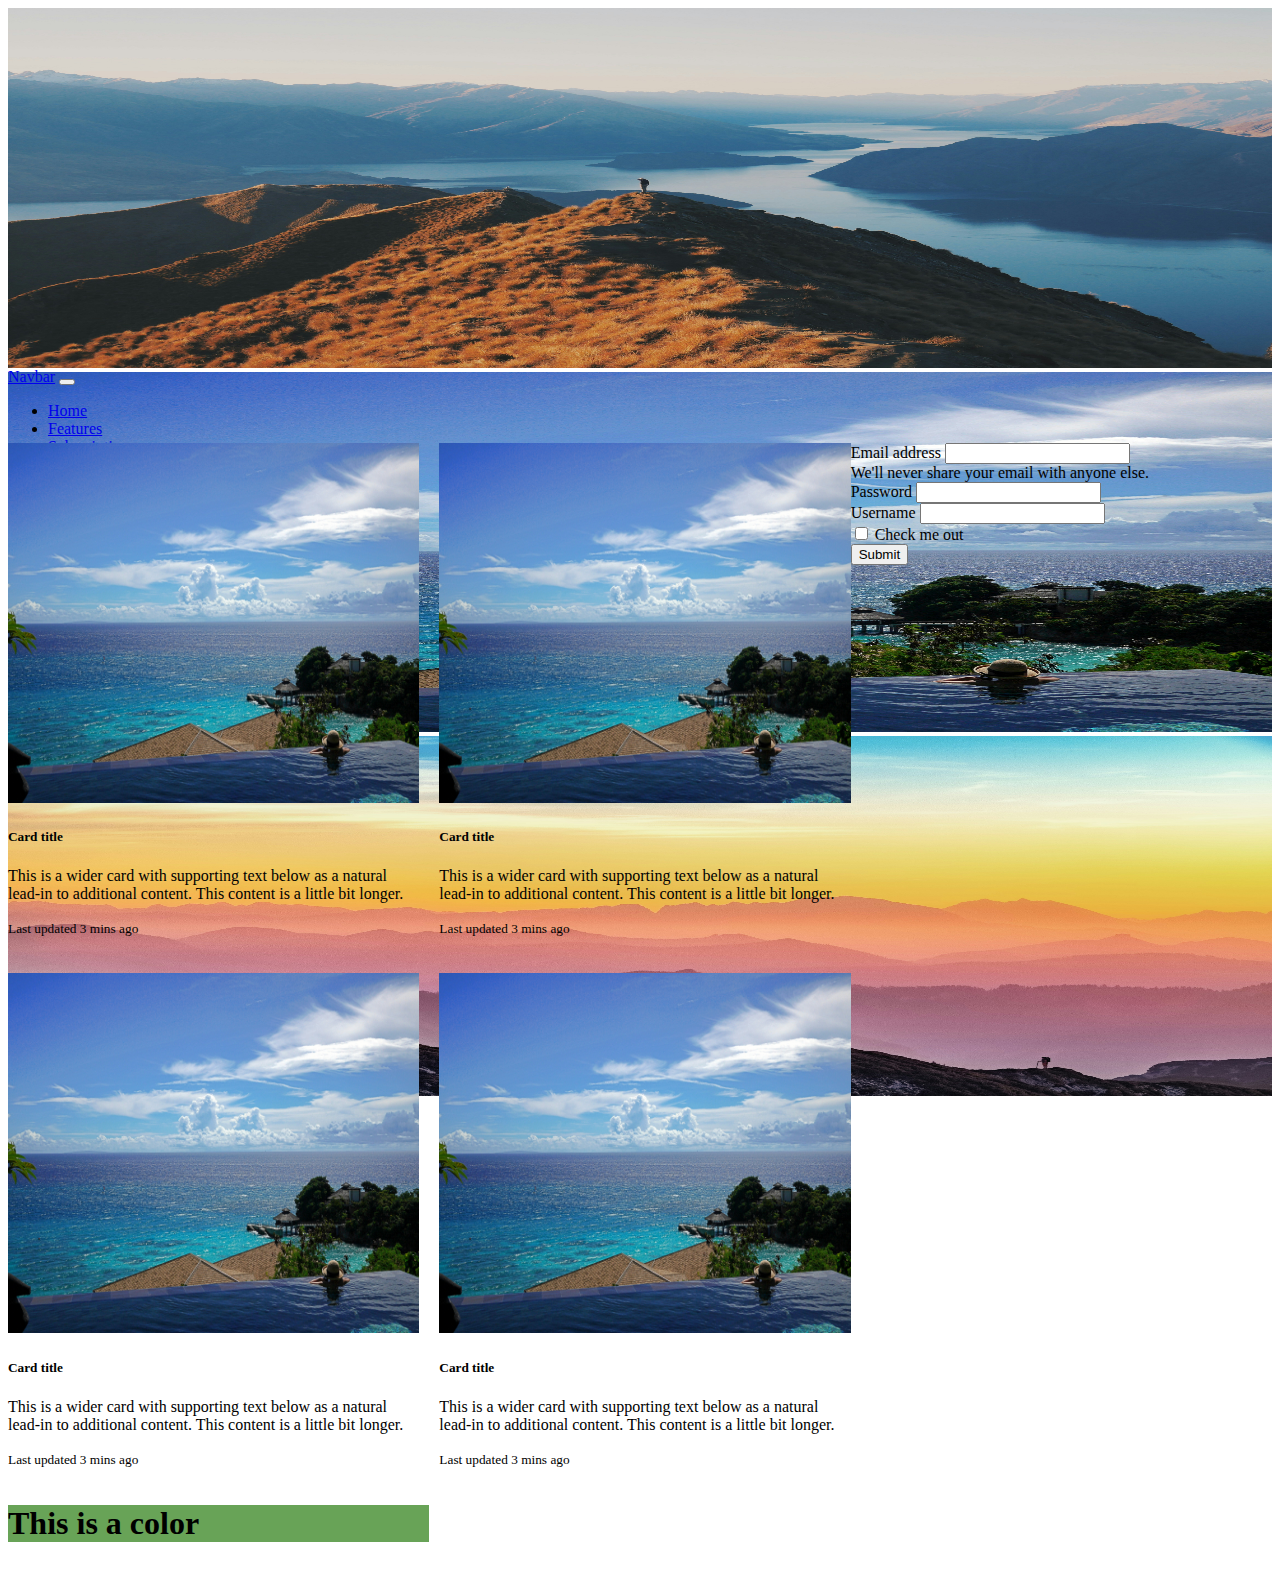
<file: practice.html>
<!DOCTYPE html>
<html lang="en">
  <head>
    <meta charset="UTF-8" />
    <meta name="viewport" content="width=device-width, initial-scale=1.0" />
    <title>Document</title>
    <link
      href="https://cdn.jsdelivr.net/npm/bootstrap@5.3.8/dist/css/bootstrap.min.css"
      rel="stylesheet"
      integrity="sha384-sRIl4kxILFvY47J16cr9ZwB07vP4J8+LH7qKQnuqkuIAvNWLzeN8tE5YBujZqJLB"
      crossorigin="anonymous"
    />
    <script
      src="https://cdn.jsdelivr.net/npm/bootstrap@5.3.8/dist/js/bootstrap.bundle.min.js"
      integrity="sha384-FKyoEForCGlyvwx9Hj09JcYn3nv7wiPVlz7YYwJrWVcXK/BmnVDxM+D2scQbITxI"
      crossorigin="anonymous"
      defer
    ></script>
    <link rel="stylesheet" href="./practice.css" />
  </head>
  <body>
    <header>
      <!-- Carousel -->
      <div>
        <div id="carouselExample" class="carousel slide">
          <div class="carousel-inner">
            <div class="carousel-item active">
              <img
                src="./assets/felix-lam-J7fxkhtOqt0-unsplash.jpg"
                class="d-block w-100 carousel-img"
                alt="..."
              />
            </div>
            <div class="carousel-item">
              <img
                src="./assets/sam-shin-L2KlJu1AWCY-unsplash.jpg"
                class="d-block w-100 carousel-img"
                alt="..."
              />
            </div>
            <div class="carousel-item">
              <img
                src="./assets/simon-berger-twukN12EN7c-unsplash.jpg"
                class="d-block w-100 carousel-img"
                alt="..."
              />
            </div>
          </div>
          <button
            class="carousel-control-prev"
            type="button"
            data-bs-target="#carouselExample"
            data-bs-slide="prev"
          >
            <span class="carousel-control-prev-icon" aria-hidden="true"></span>
            <span class="visually-hidden">Previous</span>
          </button>
          <button
            class="carousel-control-next"
            type="button"
            data-bs-target="#carouselExample"
            data-bs-slide="next"
          >
            <span class="carousel-control-next-icon" aria-hidden="true"></span>
            <span class="visually-hidden">Next</span>
          </button>
        </div>
      </div>
    </header>
    <nav class="navbar navbar-expand-lg bg-body-tertiary">
      <div class="container-fluid">
        <a class="navbar-brand" href="#">Navbar</a>
        <button
          class="navbar-toggler"
          type="button"
          data-bs-toggle="collapse"
          data-bs-target="#navbarNav"
          aria-controls="navbarNav"
          aria-expanded="false"
          aria-label="Toggle navigation"
        >
          <span class="navbar-toggler-icon"></span>
        </button>
        <div class="collapse navbar-collapse" id="navbarNav">
          <ul class="navbar-nav ms-auto">
            <li class="nav-item">
              <a class="nav-link active" aria-current="page" href="#">Home</a>
            </li>
            <li class="nav-item">
              <a class="nav-link" href="#">Features</a>
            </li>
            <li class="nav-item">
              <a class="nav-link" href="#">Subscription</a>
            </li>
            <li class="nav-item">
              <a class="nav-link" aria-disabled="true">Contact us</a>
            </li>
          </ul>
        </div>
      </div>
    </nav>
    <main class="p-5">
      <div class="card">
        <div class="card mb-3" style="max-width: 540px">
          <div class="row g-0">
            <div class="col-md-4">
              <img
                src="./assets/sam-shin-L2KlJu1AWCY-unsplash.jpg"
                class="img-fluid rounded-start carousel-img"
                alt="..."
              />
            </div>
            <div class="col-md-8">
              <div class="card-body">
                <h5 class="card-title">Card title</h5>
                <p class="card-text">
                  This is a wider card with supporting text below as a natural
                  lead-in to additional content. This content is a little bit
                  longer.
                </p>
                <p class="card-text">
                  <small class="text-body-secondary"
                    >Last updated 3 mins ago</small
                  >
                </p>
              </div>
            </div>
          </div>
        </div>
      </div>
      <div class="card">
        <div class="card mb-3" style="max-width: 540px">
          <div class="row g-0">
            <div class="col-md-4">
              <img
                src="./assets/sam-shin-L2KlJu1AWCY-unsplash.jpg"
                class="img-fluid rounded-start carousel-img"
                alt="..."
              />
            </div>
            <div class="col-md-8">
              <div class="card-body">
                <h5 class="card-title">Card title</h5>
                <p class="card-text">
                  This is a wider card with supporting text below as a natural
                  lead-in to additional content. This content is a little bit
                  longer.
                </p>
                <p class="card-text">
                  <small class="text-body-secondary"
                    >Last updated 3 mins ago</small
                  >
                </p>
              </div>
            </div>
          </div>
        </div>
      </div>
      <div class="card">
        <div class="card mb-3" style="max-width: 540px">
          <div class="row g-0">
            <div class="col-md-4">
              <img
                src="./assets/sam-shin-L2KlJu1AWCY-unsplash.jpg"
                class="img-fluid rounded-start carousel-img"
                alt="..."
              />
            </div>
            <div class="col-md-8">
              <div class="card-body">
                <h5 class="card-title">Card title</h5>
                <p class="card-text">
                  This is a wider card with supporting text below as a natural
                  lead-in to additional content. This content is a little bit
                  longer.
                </p>
                <p class="card-text">
                  <small class="text-body-secondary"
                    >Last updated 3 mins ago</small
                  >
                </p>
              </div>
            </div>
          </div>
        </div>
      </div>
      <div class="card">
        <div class="card mb-3" style="max-width: 540px">
          <div class="row g-0">
            <div class="col-md-4">
              <img
                src="./assets/sam-shin-L2KlJu1AWCY-unsplash.jpg"
                class="img-fluid rounded-start carousel-img"
                alt="..."
              />
            </div>
            <div class="col-md-8">
              <div class="card-body">
                <h5 class="card-title">Card title</h5>
                <p class="card-text">
                  This is a wider card with supporting text below as a natural
                  lead-in to additional content. This content is a little bit
                  longer.
                </p>
                <p class="card-text">
                  <small class="text-body-secondary"
                    >Last updated 3 mins ago</small
                  >
                </p>
              </div>
            </div>
          </div>
        </div>
      </div>
    </main>
    <form class="p-5">
      <div class="mb-3">
        <label for="exampleInputEmail1" class="form-label">Email address</label>
        <input
          type="email"
          class="form-control"
          id="exampleInputEmail1"
          aria-describedby="emailHelp"
        />
        <div id="emailHelp" class="form-text">
          We'll never share your email with anyone else.
        </div>
      </div>
      <div class="mb-3">
        <label for="exampleInputPassword1" class="form-label">Password</label>
        <input
          type="password"
          class="form-control"
          id="exampleInputPassword1"
        />
      </div>
      <div class="mb-3">
        <label for="exampleInputPassword1" class="form-label">Username</label>
        <input type="text" class="form-control" id="exampleInputPassword1" />
      </div>
      <div class="mb-3 form-check">
        <input type="checkbox" class="form-check-input" id="exampleCheck1" />
        <label class="form-check-label" for="exampleCheck1">Check me out</label>
      </div>
      <button type="submit" class="btn btn-primary">Submit</button>
    </form>
    <h1>This is a color</h1>
  </body>
</html>
</file>
<file: practice.css>
body {
  display: grid;
  grid-template-columns: 1fr 1fr 1fr;
  grid-template-rows: 40vh 75px auto;
  grid-template-areas:
    'header header header'
    'nav nav nav'
    'main main form';
}

header {
  grid-area: header;
}

nav {
  grid-area: nav;
}

main {
  grid-area: main;
  display: grid;
  grid-template-columns: 1fr 1fr;
  align-items: center;
  justify-items: center;
  gap: 20px;
}

form {
  grid-area: form;
}

/* Select all divs in the main */
/* main div{
  background-color: rgb(179, 255, 255);
  border: 2px solid black;
} */

.card {
}

.carousel-img{
  width: 100%;
  height: 40vh;
}

h1{
  background-color: #68A357;
}
</file>
